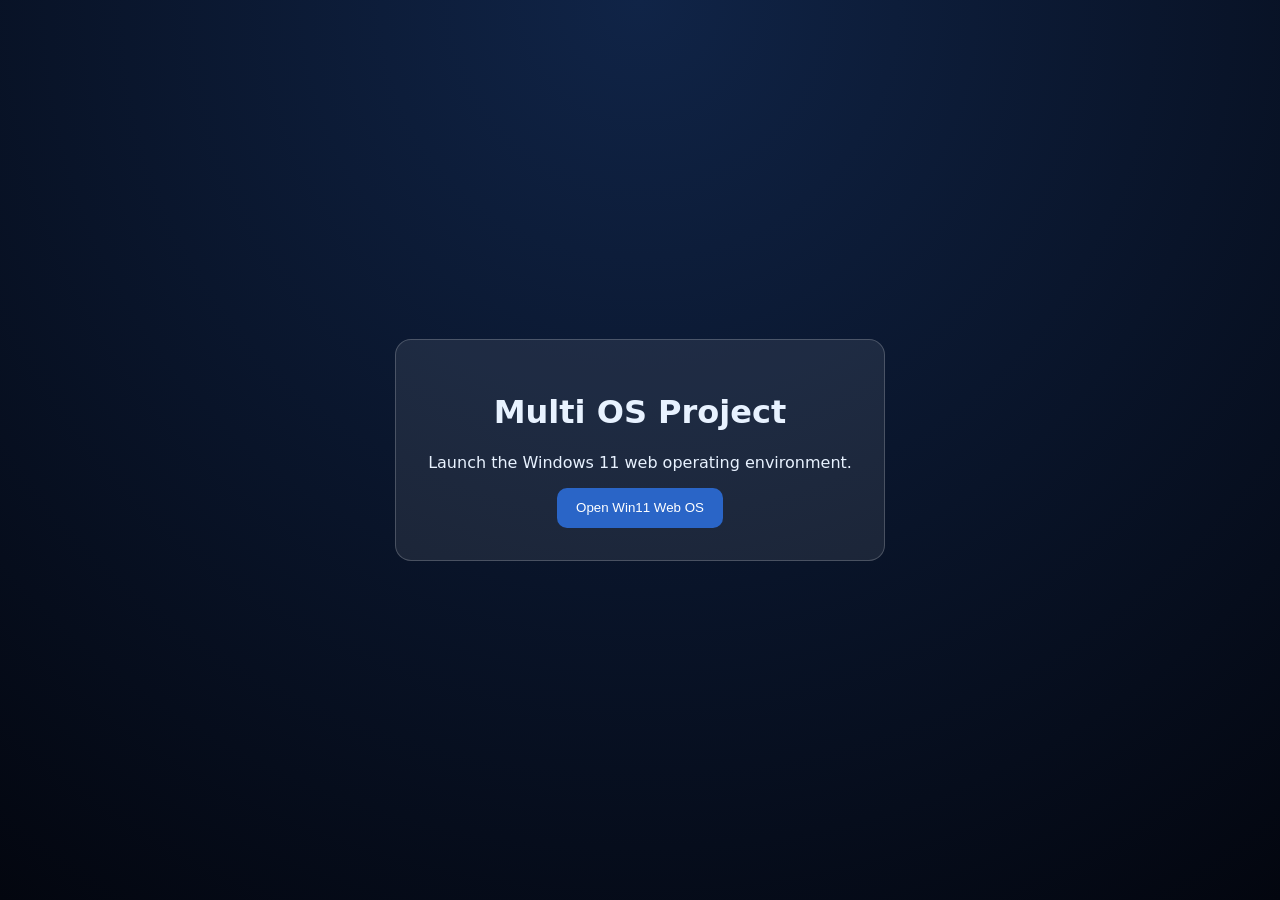
<file: index.html>
<!DOCTYPE html>
<html lang="en">
<head>
  <meta charset="UTF-8" />
  <meta name="viewport" content="width=device-width, initial-scale=1.0" />
  <title>Multi OS Launcher</title>
  <style>
    body{margin:0;min-height:100vh;display:grid;place-items:center;font-family:Segoe UI,system-ui,sans-serif;background:radial-gradient(circle at top,#102447,#03060f);color:#e8f2ff}
    .card{background:rgba(255,255,255,.08);padding:2rem;border-radius:16px;border:1px solid rgba(255,255,255,.2);text-align:center}
    button{padding:.8rem 1.2rem;border-radius:10px;border:none;background:#2a65c7;color:#fff;cursor:pointer}
  </style>
</head>
<body>
  <div class="card">
    <h1>Multi OS Project</h1>
    <p>Launch the Windows 11 web operating environment.</p>
    <button onclick="location.href='pc/win11/index.html'">Open Win11 Web OS</button>
  </div>
</body>
</html>
</file>
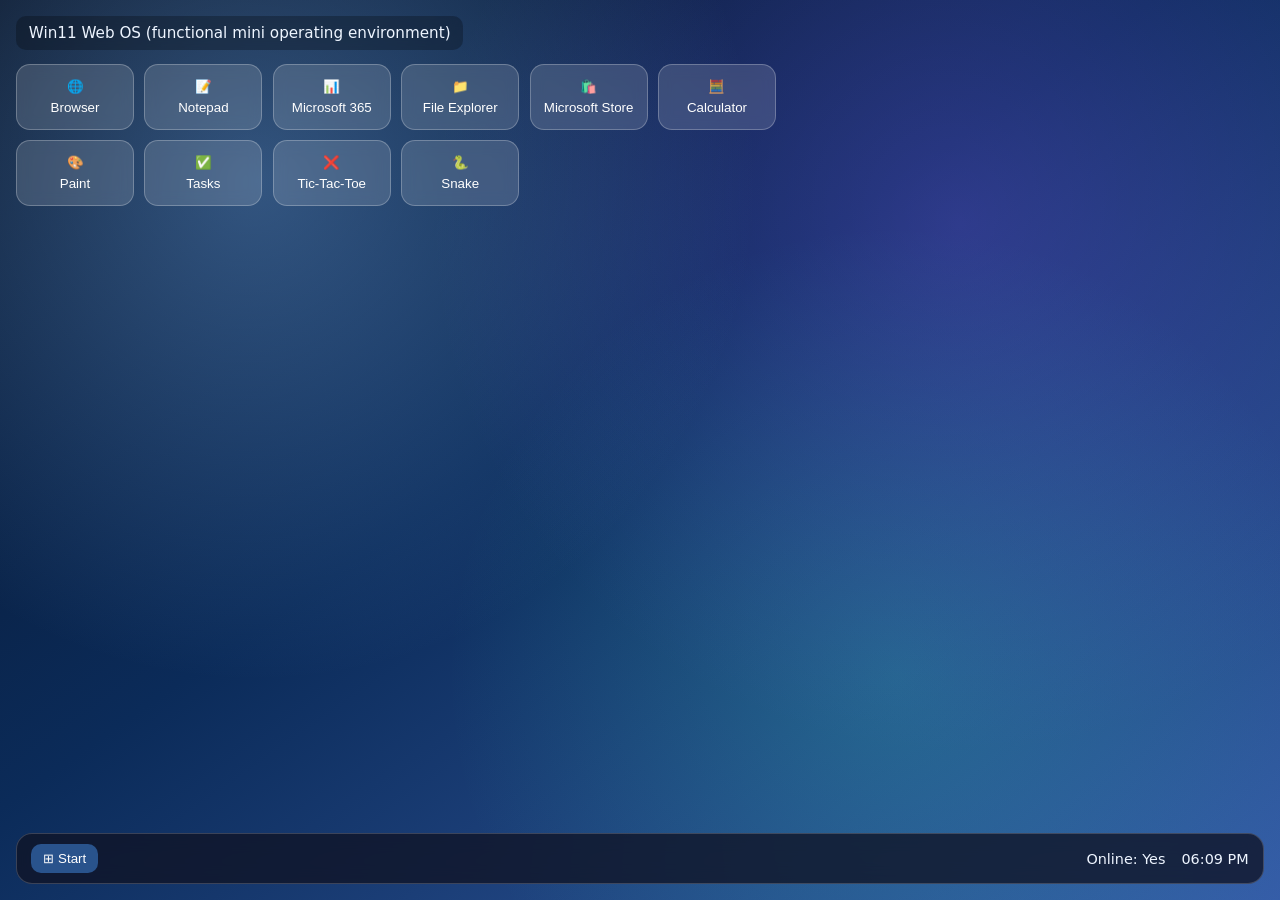
<file: pc/win11/index.html>
<!DOCTYPE html>
<html lang="en">
<head>
  <meta charset="UTF-8" />
  <meta name="viewport" content="width=device-width, initial-scale=1.0" />
  <title>Win11 Web OS</title>
  <link rel="stylesheet" href="styles.css" />
</head>
<body>
  <div class="desktop">
    <header class="top-note">Win11 Web OS (functional mini operating environment)</header>

    <main class="windows-grid" aria-label="Desktop apps">
      <button class="app-card" data-app="browser">🌐<span>Browser</span></button>
      <button class="app-card" data-app="notepad">📝<span>Notepad</span></button>
      <button class="app-card" data-app="m365">📊<span>Microsoft 365</span></button>
      <button class="app-card" data-app="explorer">📁<span>File Explorer</span></button>
      <button class="app-card" data-app="store">🛍️<span>Microsoft Store</span></button>
      <button class="app-card" data-app="calculator">🧮<span>Calculator</span></button>
      <button class="app-card" data-app="paint">🎨<span>Paint</span></button>
      <button class="app-card" data-app="todo">✅<span>Tasks</span></button>
      <button class="app-card" data-app="tic">❌<span>Tic-Tac-Toe</span></button>
      <button class="app-card" data-app="snake">🐍<span>Snake</span></button>
    </main>

    <section class="window" id="appWindow" hidden>
      <header class="window-bar">
        <strong id="windowTitle">App</strong>
        <div class="window-actions">
          <button id="minWindow" aria-label="Minimize window">—</button>
          <button id="closeWindow" aria-label="Close window">✕</button>
        </div>
      </header>
      <div class="window-body" id="windowBody"></div>
    </section>

    <footer class="taskbar">
      <button class="start-button" id="startButton">⊞ Start</button>
      <div class="taskbar-status">
        <span id="networkStatus">Online: checking...</span>
        <span class="clock" id="clock"></span>
      </div>
    </footer>

    <aside class="start-menu" id="startMenu" hidden>
      <h3>All apps</h3>
      <div class="start-apps">
        <button class="mini-app" data-app="browser">Browser</button>
        <button class="mini-app" data-app="notepad">Notepad</button>
        <button class="mini-app" data-app="m365">Microsoft 365</button>
        <button class="mini-app" data-app="explorer">File Explorer</button>
        <button class="mini-app" data-app="store">Microsoft Store</button>
        <button class="mini-app" data-app="calculator">Calculator</button>
        <button class="mini-app" data-app="paint">Paint</button>
        <button class="mini-app" data-app="todo">Tasks</button>
        <button class="mini-app" data-app="tic">Tic-Tac-Toe</button>
        <button class="mini-app" data-app="snake">Snake</button>
      </div>
    </aside>
  </div>

  <script src="script.js"></script>
</body>
</html>
</file>
<file: pc/win11/styles.css>
:root {
  --taskbar-bg: rgba(16, 20, 38, 0.78);
  --window-bg: #10151d;
  --window-card: #1a2432;
  --text: #eef5ff;
}
* { box-sizing: border-box; }
body {
  margin: 0;
  min-height: 100vh;
  font-family: "Segoe UI", system-ui, sans-serif;
  color: var(--text);
  background:
    radial-gradient(circle at 20% 20%, rgba(130,190,255,.35), transparent 40%),
    radial-gradient(circle at 75% 25%, rgba(130,90,255,.28), transparent 45%),
    radial-gradient(circle at 70% 75%, rgba(50,220,190,.22), transparent 40%),
    linear-gradient(145deg, #071225, #0b2b59 45%, #355da8);
}
.desktop { min-height: 100vh; display: flex; flex-direction: column; padding: 1rem; gap: .9rem; position: relative; }
.top-note { font-size: .95rem; background: rgba(0,0,0,.26); padding: .5rem .8rem; border-radius: 10px; width: fit-content; backdrop-filter: blur(6px); }
.windows-grid { display: grid; grid-template-columns: repeat(auto-fill, minmax(100px, 1fr)); gap: .65rem; max-width: 760px; }
.app-card { background: rgba(255,255,255,.14); border: 1px solid rgba(255,255,255,.25); color: #fff; border-radius: 14px; padding: .85rem .5rem; display: flex; flex-direction: column; align-items: center; gap: .4rem; cursor: pointer; backdrop-filter: blur(7px); }
.app-card:hover,.mini-app:hover,.start-button:hover,#closeWindow:hover,#minWindow:hover{ filter: brightness(1.12); }
.window { width: min(980px, 97vw); min-height: 360px; background: var(--window-bg); border: 1px solid #2d4460; border-radius: 16px; overflow: hidden; box-shadow: 0 18px 40px rgba(0,0,0,.45); }
.window-bar { display: flex; justify-content: space-between; align-items: center; padding: .7rem .9rem; background: #1f2a39; }
.window-actions { display: flex; gap: .5rem; }
.window-body { padding: .9rem; background: var(--window-card); min-height: 300px; }
.taskbar { margin-top: auto; display: flex; justify-content: space-between; align-items: center; background: var(--taskbar-bg); border: 1px solid rgba(255,255,255,.18); border-radius: 16px; padding: .6rem .9rem; backdrop-filter: blur(9px); }
.taskbar-status { display: flex; gap: 1rem; font-size: .9rem; }
.start-button,#closeWindow,#minWindow,.mini-app,.pill-btn { border: none; border-radius: 10px; padding: .45rem .75rem; cursor: pointer; background: #29538c; color: #fff; }
.start-menu { position: absolute; bottom: 4.8rem; left: 1rem; background: #131f2f; border: 1px solid #2d4f7d; border-radius: 14px; padding: .9rem; width: 340px; }
.start-apps { display: grid; grid-template-columns: 1fr 1fr; gap: .45rem; }
.store-grid,.m365-grid { display: grid; grid-template-columns: repeat(auto-fill, minmax(170px, 1fr)); gap: .75rem; }
.store-item { background: #223146; border: 1px solid #395474; border-radius: 10px; padding: .7rem; }
.browser-controls { display: flex; gap: .5rem; margin-bottom: .6rem; }
.browser-controls input { flex: 1; padding: .6rem; border-radius: 8px; border: 1px solid #456; }
.browser-view { width: 100%; height: 280px; border: 1px solid #456; border-radius: 8px; background: #fff; }
.canvas-wrap { display: flex; gap: .5rem; margin-bottom: .5rem; }
#paintCanvas { background: #fff; border-radius: 8px; cursor: crosshair; }
.calc-grid { display: grid; grid-template-columns: repeat(4, 1fr); gap: .45rem; }
.calc-grid button { padding: .65rem; border-radius: 8px; border: none; background: #2b527f; color: #fff; cursor: pointer; }
#snakeBoard { display: grid; grid-template-columns: repeat(16, 16px); gap: 1px; width: max-content; background: #1f3048; padding: 5px; border-radius: 6px; }
.snake-cell { width: 16px; height: 16px; background: #132238; }
.snake { background: #42c26b; }
.food { background: #ff6b6b; }
</file>
